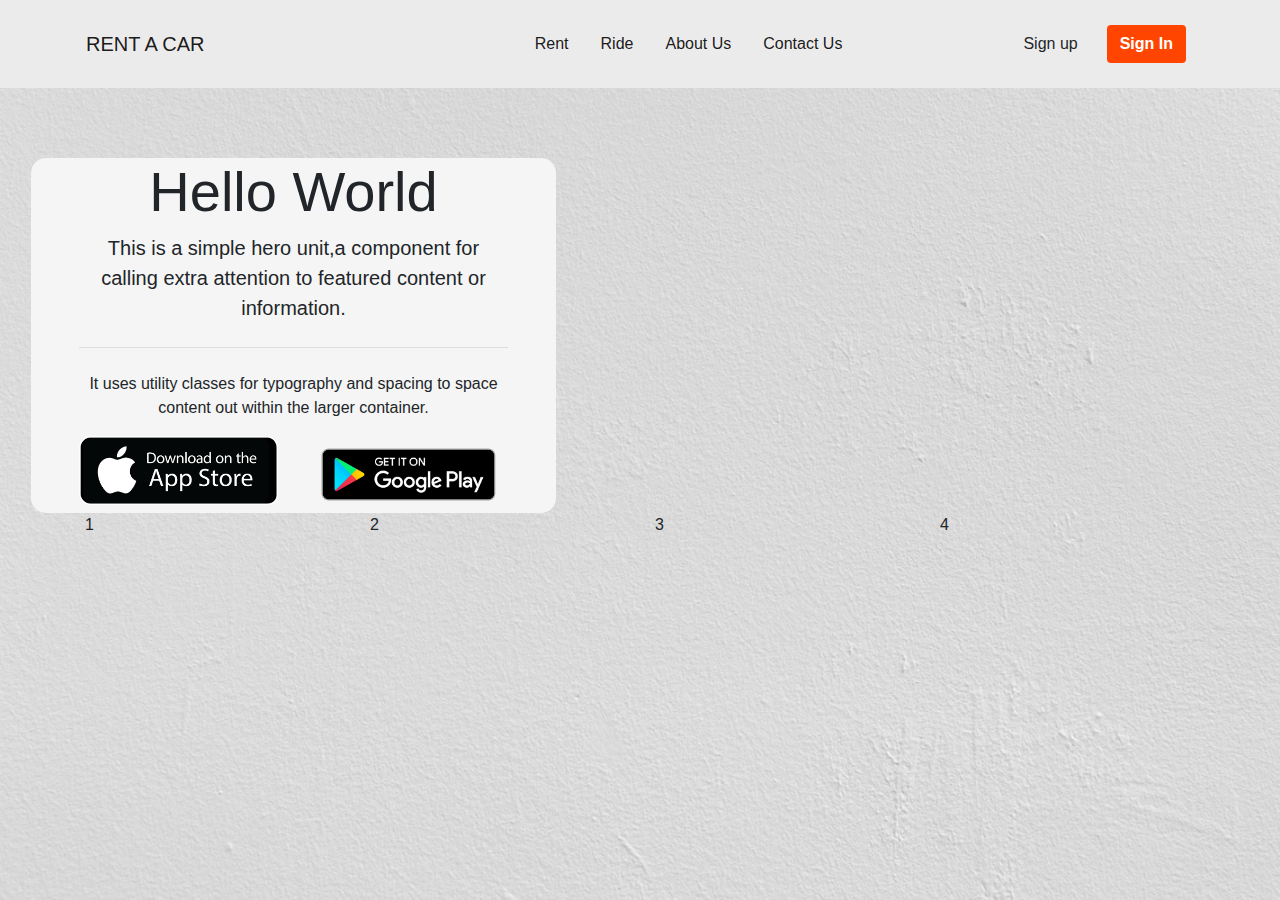
<file: index.html>
<!DOCTYPE html>
<html lang="en">
<head>
    <meta charset="UTF-8">
    <meta name="viewport" content="width=device-width, initial-scale=1.0">
    <title>Rent a Car</title>

    <link rel="stylesheet" href="https://stackpath.bootstrapcdn.com/bootstrap/4.5.2/css/bootstrap.min.css" integrity="sha384-JcKb8q3iqJ61gNV9KGb8thSsNjpSL0n8PARn9HuZOnIxN0hoP+VmmDGMN5t9UJ0Z" crossorigin="anonymous">
    <link rel="stylesheet" href="style.css">
    <link rel="stylesheet" href="https://use.fontawesome.com/releases/v5.3.1/css/all.css" integrity="sha384-mzrmE5qonljUremFsqc01SB46JvROS7bZs3IO2EmfFsd15uHvIt+Y8vEf7N7fWAU" crossorigin="anonymous">

    <script src="https://code.jquery.com/jquery-3.5.1.slim.min.js" integrity="sha384-DfXdz2htPH0lsSSs5nCTpuj/zy4C+OGpamoFVy38MVBnE+IbbVYUew+OrCXaRkfj" crossorigin="anonymous"></script>
    <script src="https://cdn.jsdelivr.net/npm/popper.js@1.16.1/dist/umd/popper.min.js" integrity="sha384-9/reFTGAW83EW2RDu2S0VKaIzap3H66lZH81PoYlFhbGU+6BZp6G7niu735Sk7lN" crossorigin="anonymous"></script>
    <script src="https://stackpath.bootstrapcdn.com/bootstrap/4.5.2/js/bootstrap.min.js" integrity="sha384-B4gt1jrGC7Jh4AgTPSdUtOBvfO8shuf57BaghqFfPlYxofvL8/KUEfYiJOMMV+rV" crossorigin="anonymous"></script>
</head>
<body>

    <header class="fixed-top">
        <nav class="navbar container navbar-expand-lg py-4 navbar-light">
            <a class="navbar-brand" href="#">RENT A CAR</a>
            <button class="navbar-toggler" type="button" data-toggle="collapse" data-target="#navbarSupportedContent" aria-controls="navbarSupportedContent" aria-expanded="false" aria-label="Toggle navigation">
              <span class="navbar-toggler-icon"></span>
            </button>
          
            <div class="collapse navbar-collapse" id="navbarSupportedContent">
              <ul class="navbar-nav ml-auto mr-5 pr-5">
                <li class="nav-item mx-2 active">
                  <a class="nav-link" href="#">Rent <span class="sr-only">(current)</span></a>
                </li>
                <li class="nav-item mx-2 active">
                  <a class="nav-link" href="">Ride</a>
                </li>
                <li class="nav-item mx-2 active">
                  <a class="nav-link" href="#">About Us</a>
                </li>
                <li class="nav-item mx-2 active">
                    <a class="nav-link" href="#">Contact Us</a>
                </li>
              </ul>
              <form class="form-inline my-2 ml-5 my-lg-0">
                <button id="button-1" class="btn my-2 mx-2 my-sm-0" type="submit">Sign up</button>
                <button id="button-2" class="btn my-2 mx-2 my-sm-0" type="submit">Sign In</button>
              </form>
            </div>
          </nav>
    </header>

    <section id="intro">
        <div class="intro">   
            
        </div>
        <div class="row container">
            <div class="ml-3 col-xl-6 col-lg-6 col-md-8 col-sm-12 col-12">
                <div class="jumbotron-intro px-xl-5 container">
                    <h1 class="display-4" style="font-weight: 500;">Hello World</h1>
                    <p class="lead" style="font-weight: 400;">This is a simple hero unit,a component for calling extra attention to featured content or information.</p>
                    <hr class="my-4">
                    <p>It uses utility classes for typography and spacing to space content out within the larger container.</p>
                    <div class="row">
                        <div class="col-6">
                            <a href="#" role="button"><img class="img-fluid" id="img1" src="/img/kindpng_1144091.png"></a>
                        </div>
                        <div class="col-6">
                            <a href="#" role="button"><img class="img-fluid" id="img2" src="/img/google-play-badge.png"></a>

                        </div>
                    </div>
                   </div>
            </div>
        </div>
        <div class="selects-row container">
            <div class="row">
            <div class="col-xl-3 col-lg-3 col-md-3 col-sm-6 col-12 selects-col">
                1
            </div>
            <div class="col-xl-3 col-lg-3 col-md-3 col-sm-6 col-12 selects-col">
                2
            </div>
            <div class="col-xl-3 col-lg-3 col-md-3 col-sm-6 col-12 selects-col">
                3
            </div>
            <div class="col-xl-1 col-lg-3 col-md-3 col-sm-6 col-12 selects-col">
                4
            </div>
        </div>
        </div>
        
        
    </section>
    
    <main>

    </main>
</body>
</html>
</file>
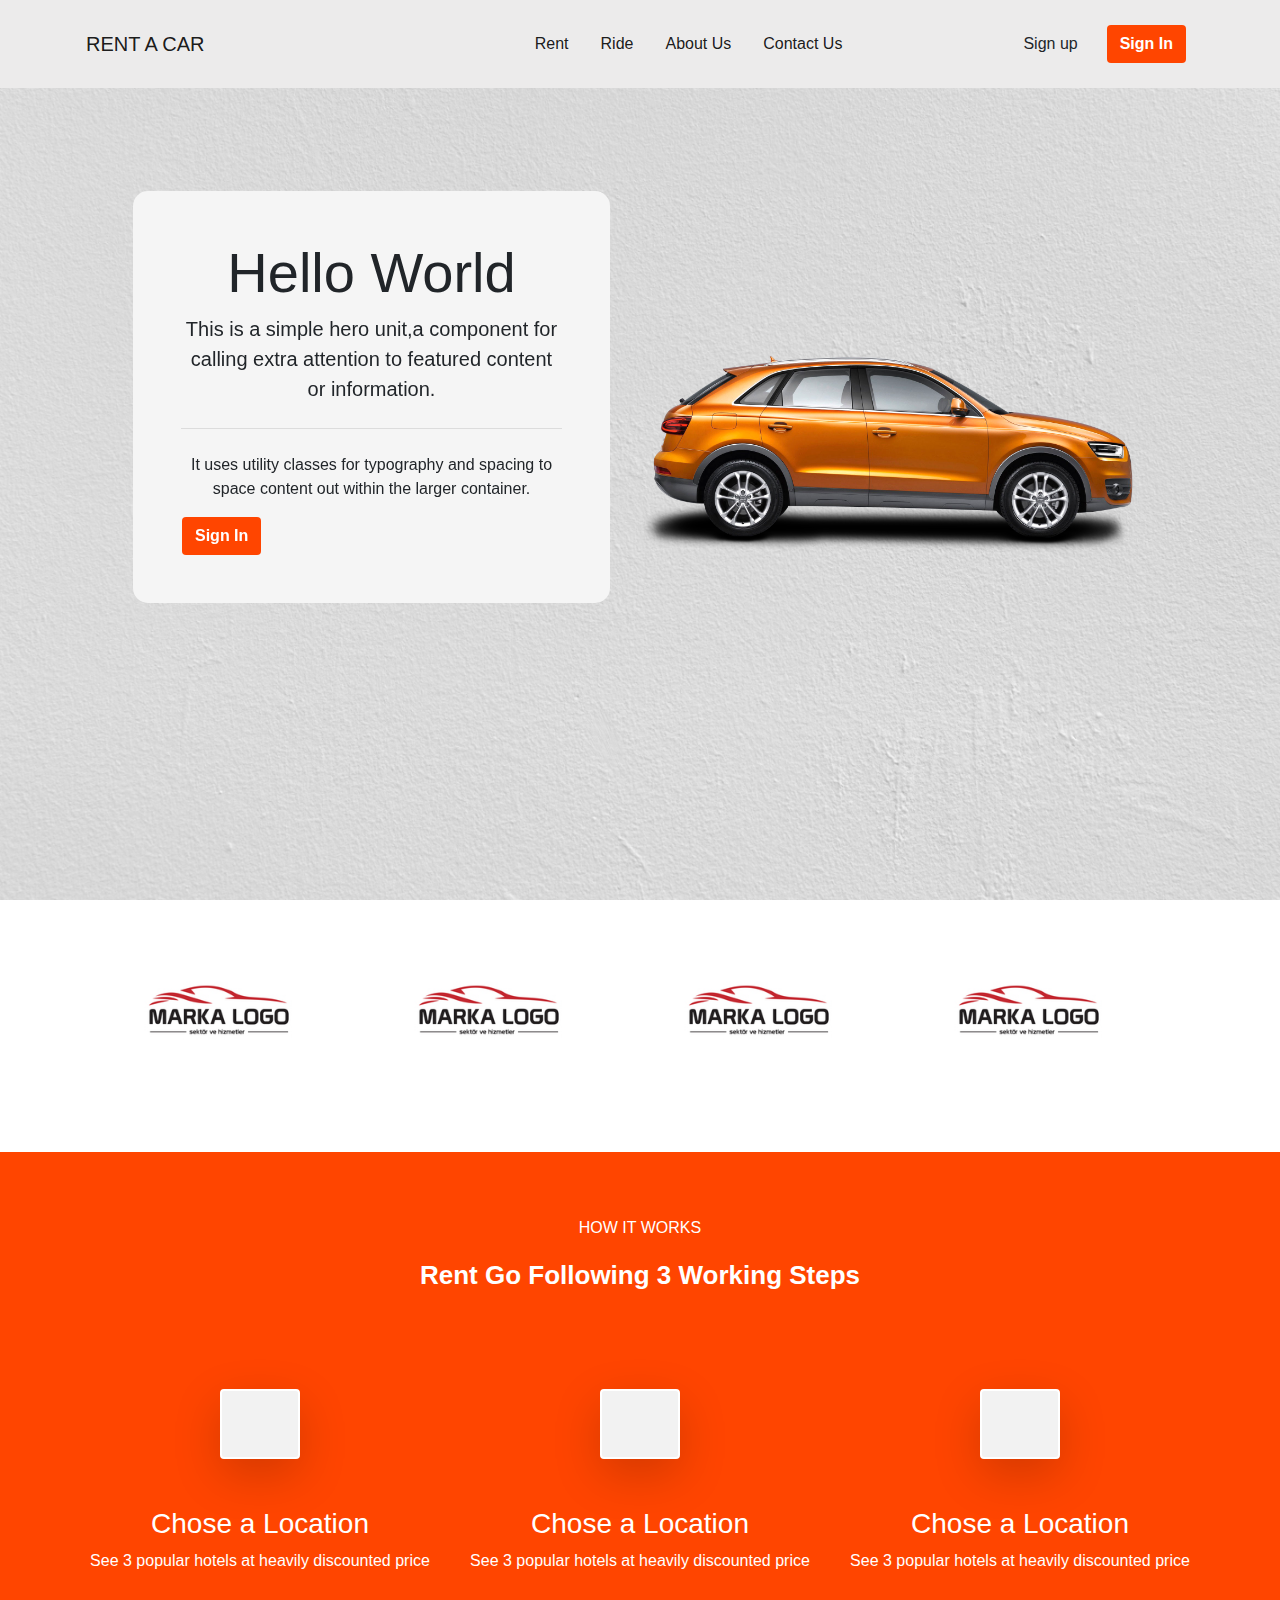
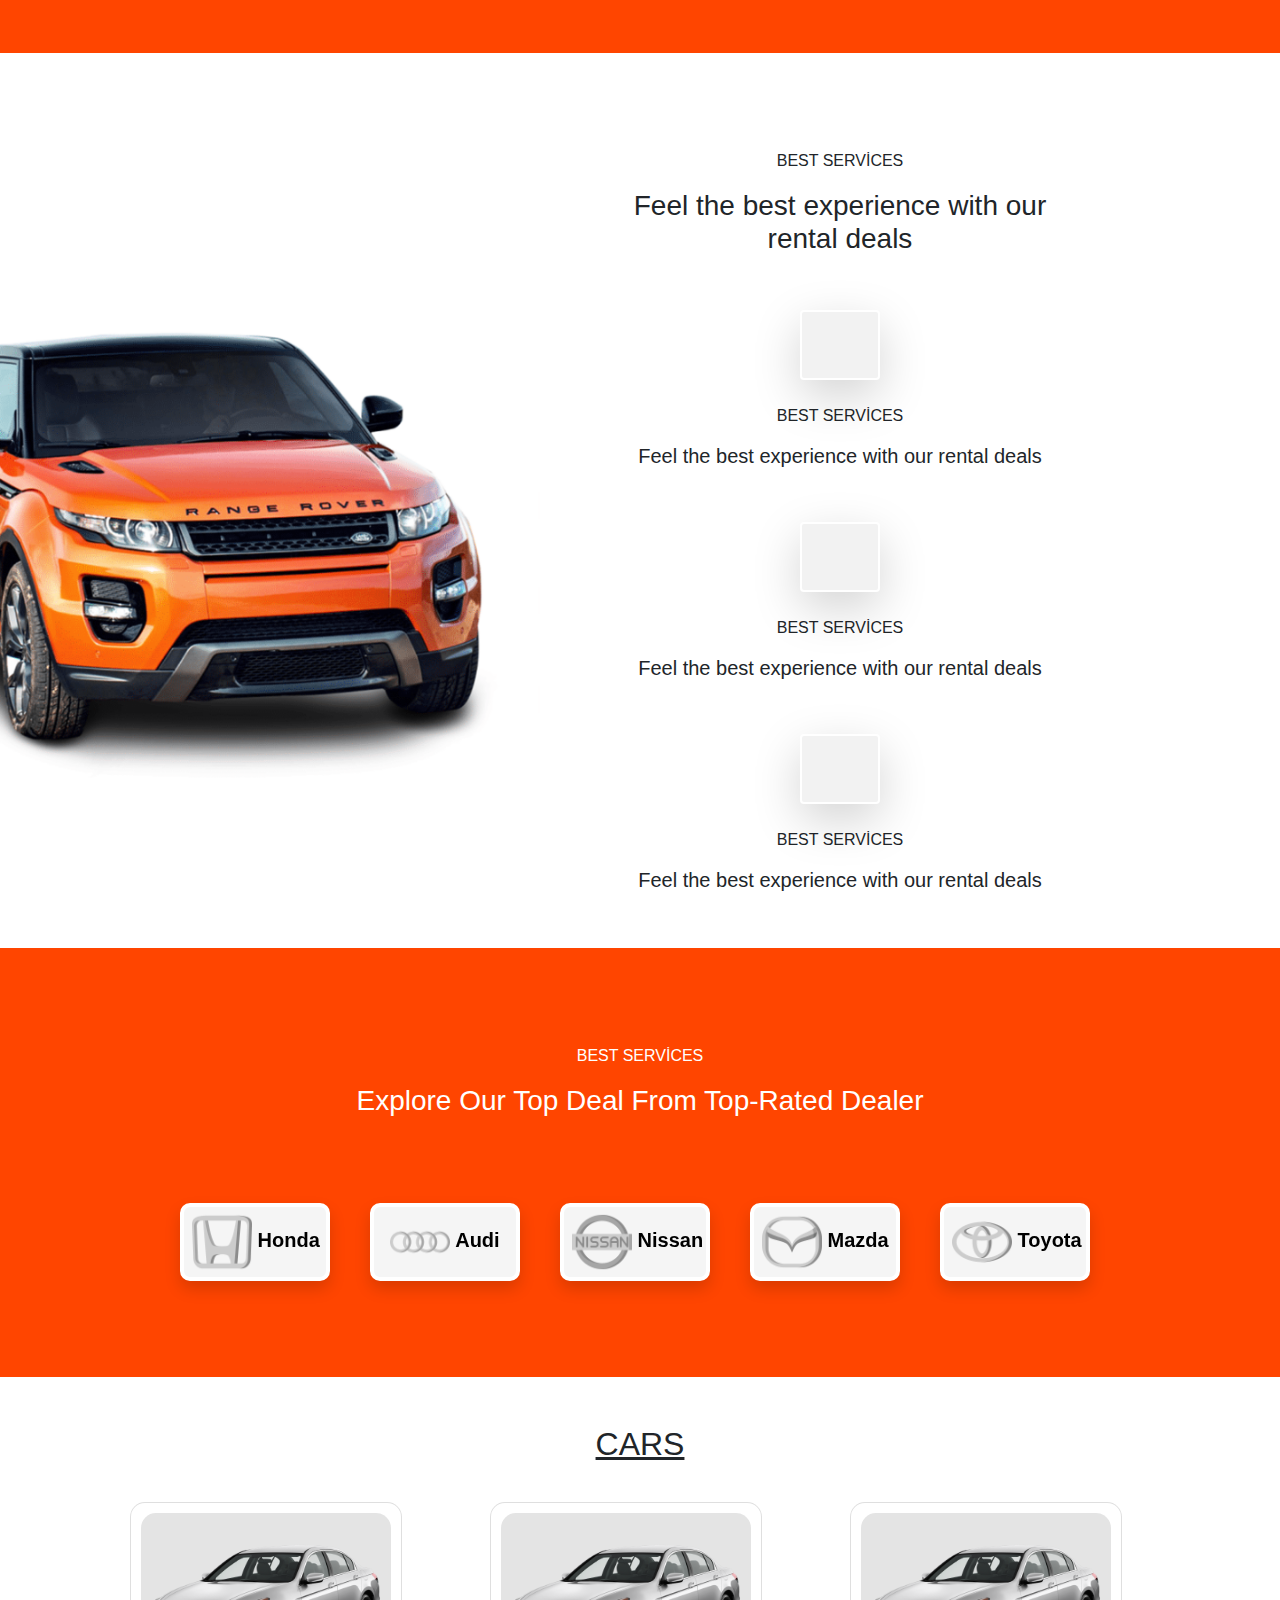
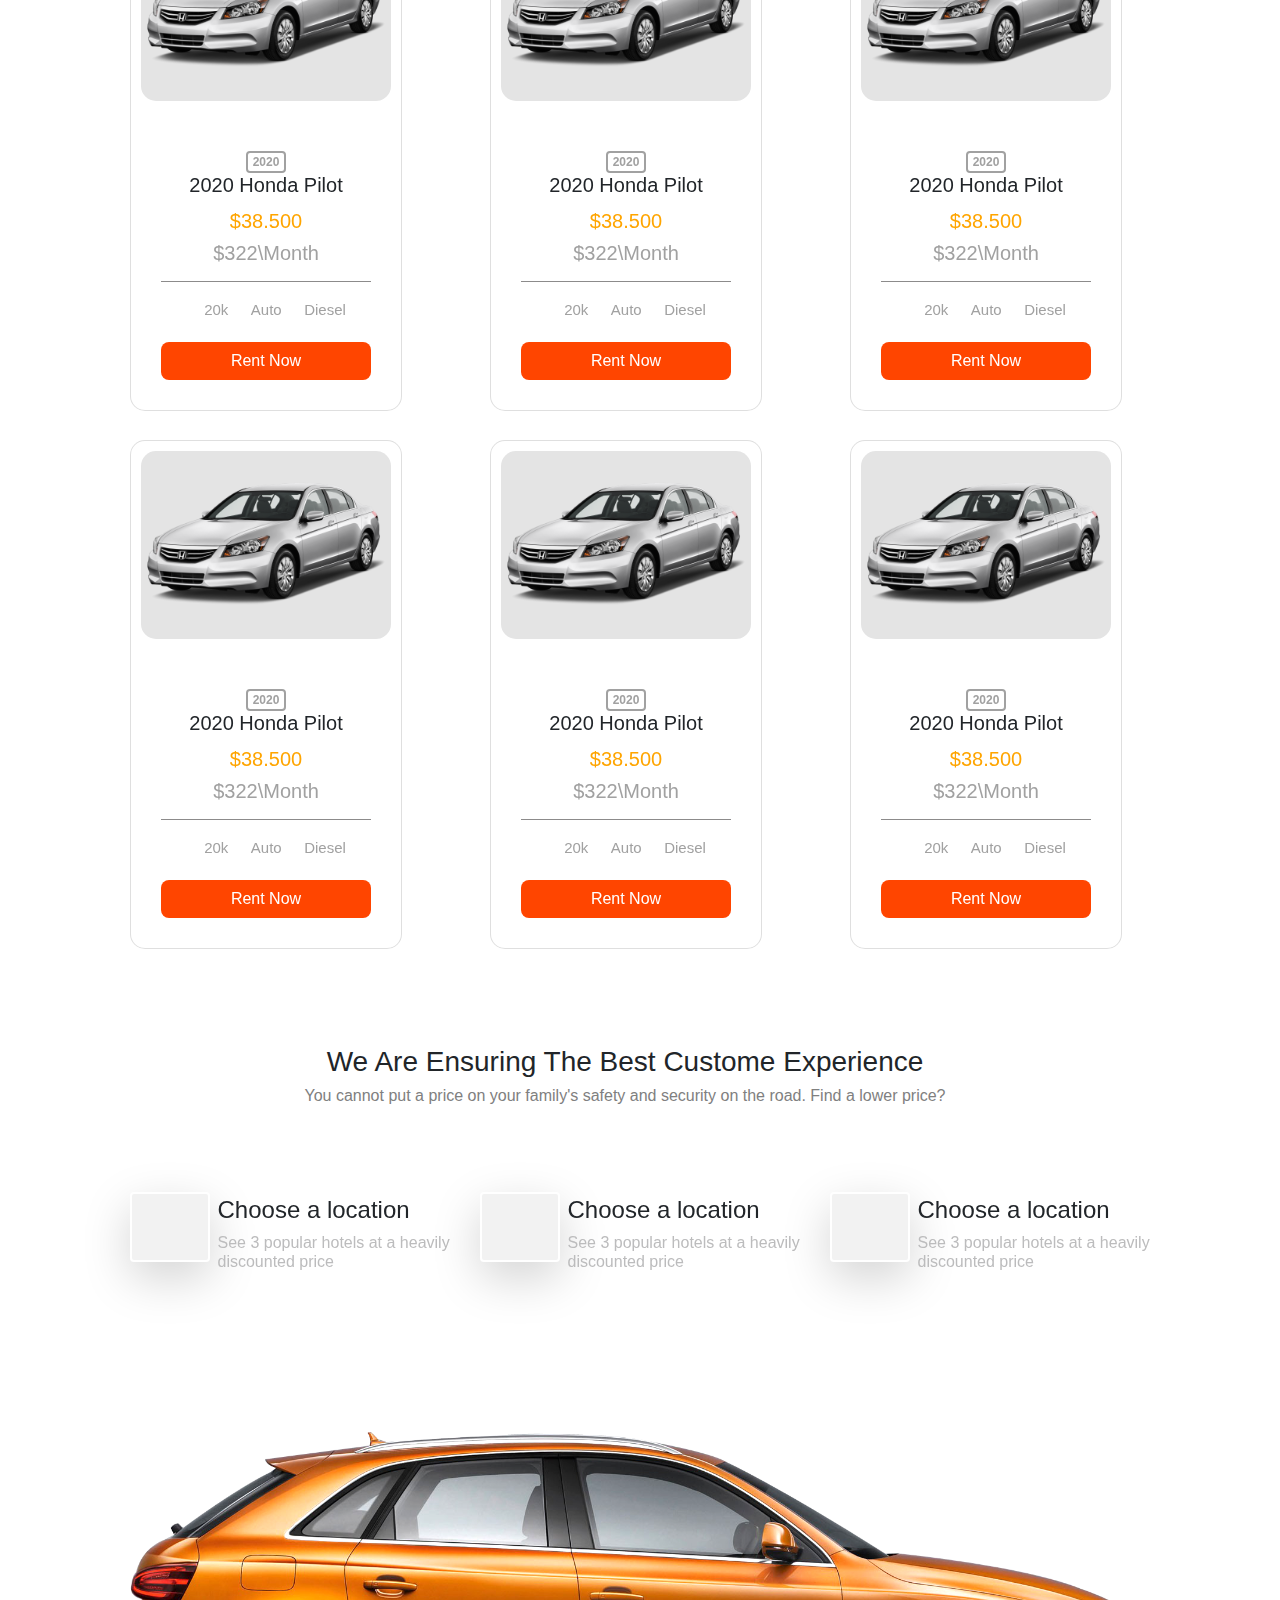
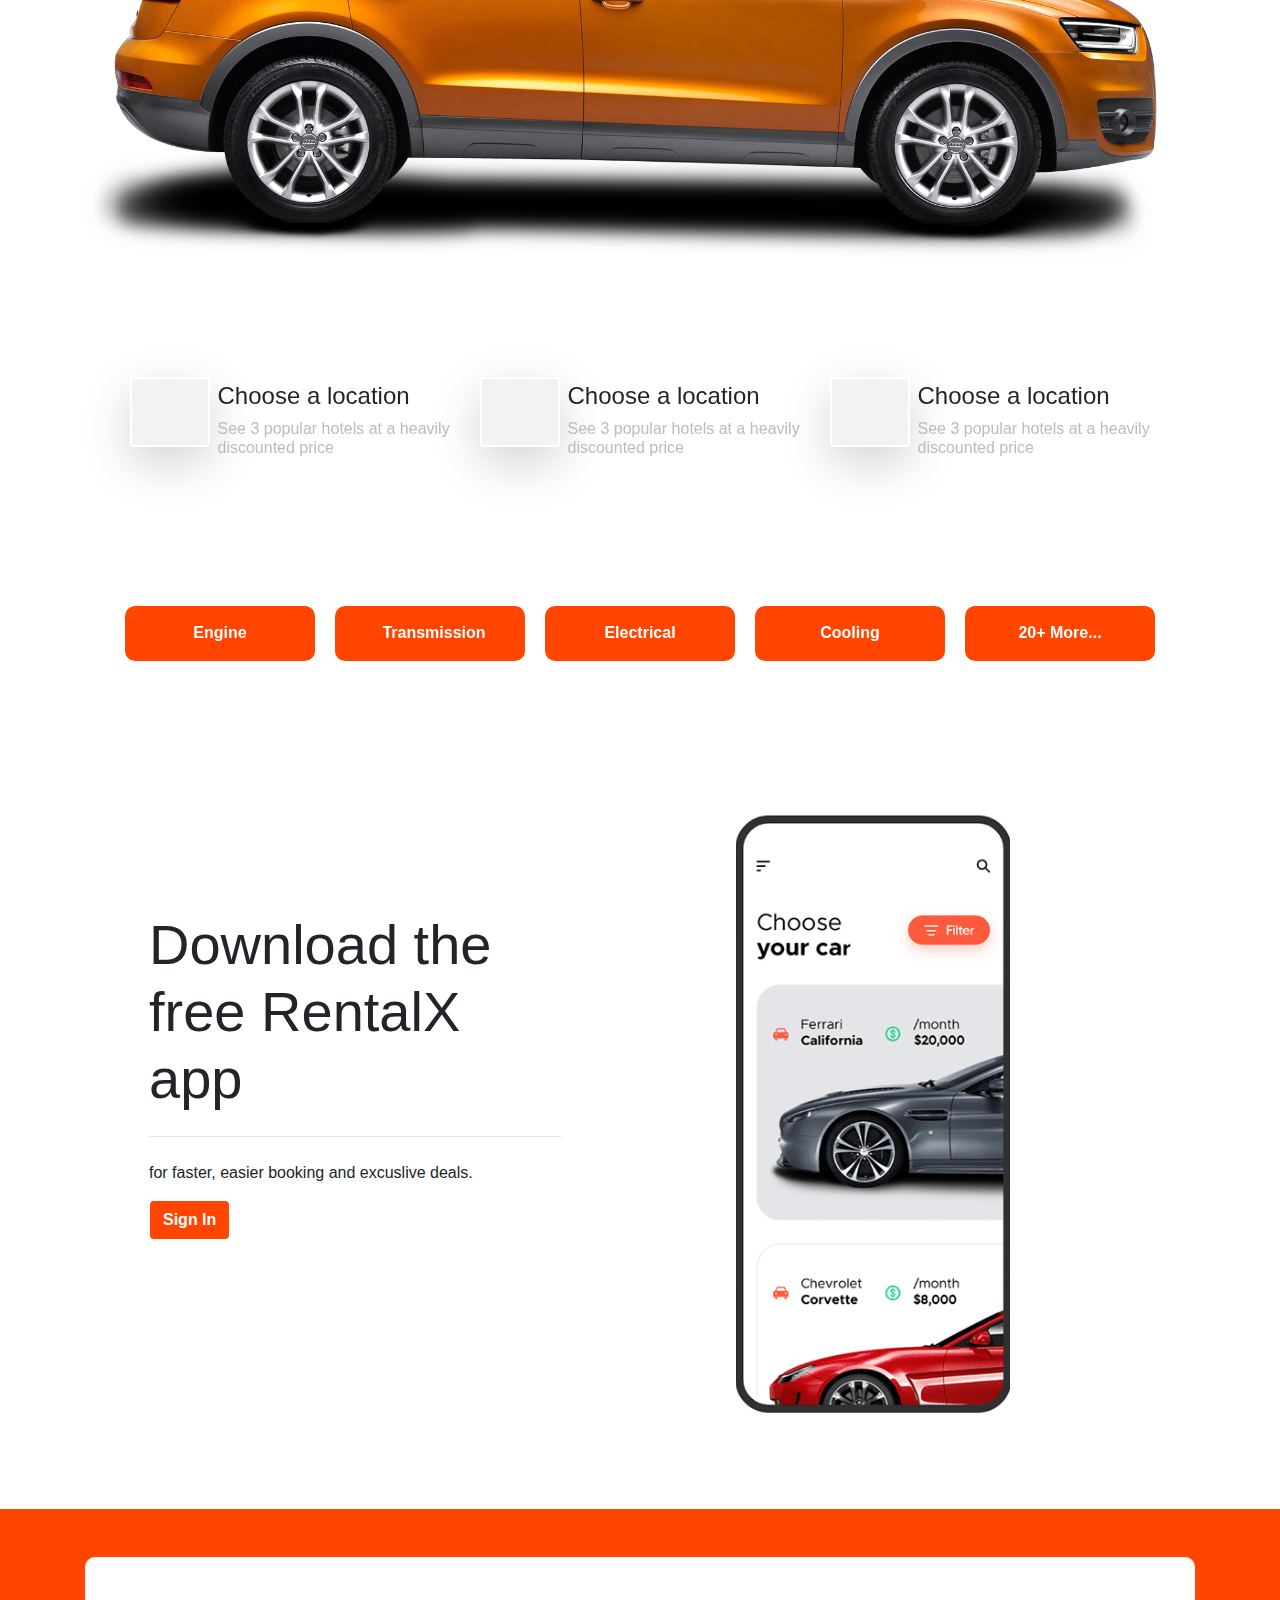
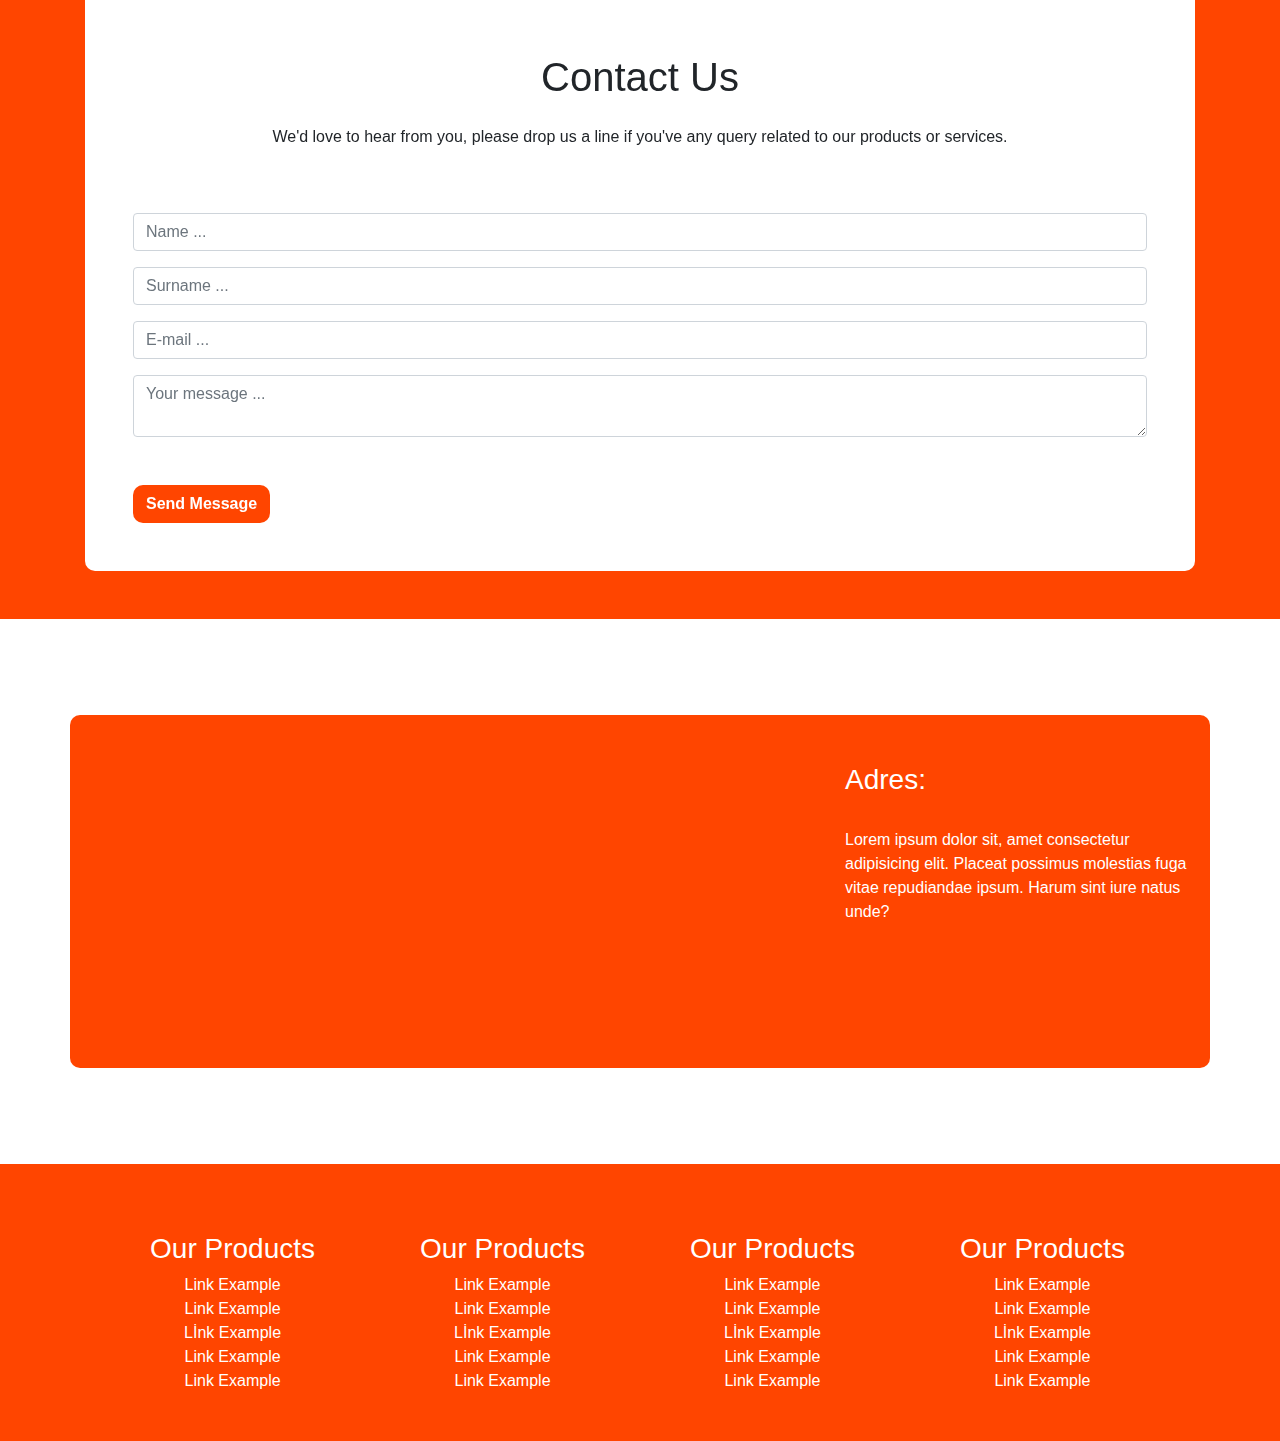
<file: main.html>
<!DOCTYPE html>
<html lang="en">
<head>
    <meta charset="UTF-8">
    <meta name="viewport" content="width=device-width, initial-scale=1.0">
    <title>Rent a Car</title>

    <link rel="stylesheet" href="https://stackpath.bootstrapcdn.com/bootstrap/4.5.2/css/bootstrap.min.css" integrity="sha384-JcKb8q3iqJ61gNV9KGb8thSsNjpSL0n8PARn9HuZOnIxN0hoP+VmmDGMN5t9UJ0Z" crossorigin="anonymous">
    <link rel="stylesheet" href="style.css">
    <link rel="stylesheet" href="https://use.fontawesome.com/releases/v5.3.1/css/all.css" integrity="sha384-mzrmE5qonljUremFsqc01SB46JvROS7bZs3IO2EmfFsd15uHvIt+Y8vEf7N7fWAU" crossorigin="anonymous">
    <link rel="stylesheet" href="hover.css">

    <script src="https://code.jquery.com/jquery-3.5.1.slim.min.js" integrity="sha384-DfXdz2htPH0lsSSs5nCTpuj/zy4C+OGpamoFVy38MVBnE+IbbVYUew+OrCXaRkfj" crossorigin="anonymous"></script>
    <script src="https://cdn.jsdelivr.net/npm/popper.js@1.16.1/dist/umd/popper.min.js" integrity="sha384-9/reFTGAW83EW2RDu2S0VKaIzap3H66lZH81PoYlFhbGU+6BZp6G7niu735Sk7lN" crossorigin="anonymous"></script>
    <script src="https://stackpath.bootstrapcdn.com/bootstrap/4.5.2/js/bootstrap.min.js" integrity="sha384-B4gt1jrGC7Jh4AgTPSdUtOBvfO8shuf57BaghqFfPlYxofvL8/KUEfYiJOMMV+rV" crossorigin="anonymous"></script>
</head>
<body>

    <header class="fixed-top">
        <nav class="navbar container navbar-expand-lg py-4 navbar-light">
            <a class="navbar-brand" href="#">RENT A CAR</a>
            <button class="navbar-toggler" type="button" data-toggle="collapse" data-target="#navbarSupportedContent" aria-controls="navbarSupportedContent" aria-expanded="false" aria-label="Toggle navigation">
              <span class="navbar-toggler-icon"></span>
            </button>
          
            <div class="collapse navbar-collapse" id="navbarSupportedContent">
              <ul class="navbar-nav ml-auto mr-5 pr-5">
                <li class="nav-item mx-2 active">
                  <a class="nav-link" href="#">Rent <span class="sr-only">(current)</span></a>
                </li>
                <li class="nav-item mx-2 active">
                  <a class="nav-link" href="">Ride</a>
                </li>
                <li class="nav-item mx-2 active">
                  <a class="nav-link" href="#">About Us</a>
                </li>
                <li class="nav-item mx-2 active">
                    <a class="nav-link" href="#">Contact Us</a>
                </li>
              </ul>
              <form class="form-inline my-2 ml-5 my-lg-0">
                <button id="button-1" class="btn my-2 mx-2 my-sm-0" type="submit">Sign up</button>
                <button id="button-2" class="btn my-2 mx-2 my-sm-0" type="submit">Sign In</button>
              </form>
            </div>
          </nav>
    </header>

    <section id="intro">
        <div class="container">
            <div class="row container justify-content-center">
                <div class="my-5 pl-xl-5 pl-lg-5 pl-md-5 pl-sm-5 pl-5 mb-xl-5 col-xl-6 col-lg-12 col-md-8 col-sm-12 col-12">
                    <div class="jumbotron-intro hvr-shrink mb-xl-5 px-xl-5 py-5 container">
                        <h1 class="display-4" style="font-weight: 500;">Hello World</h1>
                        <p class="lead" style="font-weight: 400;">This is a simple hero unit,a component for calling extra attention to featured content or information.</p>
                        <hr class="my-4">
                        <p>It uses utility classes for typography and spacing to space content out within the larger container.</p>
                        <div class="row">
                            <button id="jumbotron-btn" class="btn ml-3 my-2 mx-2 my-sm-0" type="submit">Sign In</button>
                        </div>
                    </div>
                </div>
                <div class="intro-car d-none d-sm-inline d-md-inline d-lg-inline col-xl-6 col-lg-12 col-md-8 col-sm-12 col-12 ">
                    <img class="img-fluid hvr-forward" src="img/car3.png" alt="">
                </div>
            </div>
        </div>
        
    </section>
    
    <main>

        <section class="container my-4">
            <div class="row container logos">
                <div class=" hvr-grow-shadow col-lg-3 col-md-3 col-sm-6 col-6 logo">
                    <img src="img/logo.jpg" alt="" class="img-fluid">
                </div>
                <div class=" hvr-grow-shadow col-xl-3 col-lg-3 col-md-3 col-sm-6 col-6 logo">
                    <img src="img/logo.jpg" alt="" class="img-fluid">
                </div>
                <div class=" hvr-grow-shadow col-xl-3 col-lg-3 col-md-3 col-sm-6 col-6 logo">
                    <img src="img/logo.jpg" alt="" class="img-fluid">
                </div>
                <div class=" hvr-grow-shadow col-xl-3 col-lg-3 col-md-3 col-sm-6 col-6 logo">
                    <img src="img/logo.jpg" alt="" class="img-fluid">
                </div>
            </div>
        </section>
        <section class="section2 my-5 py-3">
            <div class="container">
                <div class="row pt-5 justify-content-center">
                    <p class="" id="how-it-works" >HOW IT WORKS</p>
                </div>
                <div class="row justify-content-center">
                    <P id="how-it-works-2">Rent Go Following 3 Working Steps</P>
                </div>
                <div class="row my-5">
                    <div class="col-xl-4 col-lg-4 col-md-4 col-sm-12 col-12 logos-2">
                        <div class="row justify-content-center">
                            <span class="badge hvr-push cwbadge cwbadge1 shadow-lg"><i class="fas cwbadgei fa-map-marker-alt"></i></span>
                        </div>
                        <div class="row mt-5 justify-content-center">
                            <h3>Chose a Location</h3>
                        </div>
                        <div class="row justify-content-center">
                            <p>See 3 popular hotels at heavily discounted price</p>
                        </div>
                    </div>
                    <div class="col-xl-4 col-lg-4 col-md-4 col-sm-12 col-12 logos-2">
                        <div class="row justify-content-center">
                            <span class="badge hvr-push cwbadge cwbadge2 shadow-lg"><i class="fas cwbadgei fa-calendar-check"></i></i></span>
                        </div>
                        <div class="row mt-5 justify-content-center">
                            <h3>Chose a Location</h3>
                        </div>
                        <div class="row justify-content-center">
                            <p>See 3 popular hotels at heavily discounted price</p>
                        </div>
                    </div>
                    <div class="col-xl-4 col-lg-4 col-md-4 col-sm-12 col-12 logos-2">
                        <div class="row justify-content-center">
                            <span class="badge hvr-push cwbadge cwbadge3 shadow-lg"><i class="fas cwbadgei fa-calendar-alt"></i></i></span>
                        </div>
                        <div class="row mt-5 justify-content-center">
                            <h3>Chose a Location</h3>
                        </div>
                        <div class="row justify-content-center">
                            <p>See 3 popular hotels at heavily discounted price</p>
                        </div>
                    </div>
                </div>
            </div>
        </section>

        <section class="pt-5 row justify-content-center container">
            <div class="row">
                <div class="pt-xl-5 pt-lg-5 pt-md-5 mt-xl-5 mt-lg-5 mt-md-5 col-xl-6 col-lg-6 col-md-6 col-sm-12 col-12 section-range-rover">
                    <img src="img/car4.png" alt="" class="img-fluid">
                </div>
                 <div class="l-3 col-xl-6 col-lg-6 col-md-6 col-sm-12 col-12 section-range-rover">
                     <div class="row justify-content-center">
                        <p>BEST SERVİCES</p>
                    </div>
                    <div class="row">
                        
                    </div>
                    <div class="row justify-content-center">
                        <h3 style="text-align: center;" class="mx-5">Feel the best experience with our rental deals</h3>
                    </div>
                    <div class="col mt-3">
                        <div class="row justify-content-center">
                            <span class="badge hvr-push cwbadge1 shadow-lg"><i class="fas cwbadgei fa-ticket-alt"></i></span>
                        </div>
                        <div class="row mt-4 justify-content-center">
                            <p>BEST SERVİCES</p>
                        </div>
                        <div class="row justify-content-center">
                            <h5>Feel the best experience with our rental deals</h5>
                        </div>
                    </div>
                    <div class="col mt-3 justify-content-center">
                        <div class="row justify-content-center">
                            <span class="badge hvr-push cwbadge1 shadow-lg"><i class="fas cwbadgei fa-briefcase"></i></span>
                        </div>
                        <div class="row mt-4 justify-content-center">
                            <p>BEST SERVİCES</p>
                        </div>
                        <div class="row justify-content-center">
                            <h5>Feel the best experience with our rental deals</h5>
                        </div>
                    </div>
                    <div class="col mt-3 justify-content-center">
                        <div class="row justify-content-center">
                            <span class="badge hvr-push cwbadge1 shadow-lg"><i class="fas cwbadgei fa-cogs"></i></i></span>
                        </div>
                        <div class="row mt-4 justify-content-center">
                            <p>BEST SERVİCES</p>
                        </div>
                        <div class="row justify-content-center">
                            <h5>Feel the best experience with our rental deals</h5>
                        </div>
                    </div>
                </div>
            </div>
        </section>
 
        <section class="py-5 mt-5 marka bg-dark">
            <div class="container mb-5 ">
                <div class="row pt-5 justify-content-center">
                    <p>BEST SERVİCES</p>
                </div>
                <div class="row justify-content-center">
                    <h3 class="" style="text-align: center;">Explore Our Top Deal From Top-Rated Dealer</h5>
                </div>
                <div class="row mt-5 justify-content-center">
                    <div class="col-xl-2 col-lg-2 col-md-2 col-sm-4 col-6 hvr-float markalar">
                        <span class="shadow badge car-badge"><img src="img/honda.png" alt="" class="car-logo">   Honda</span>
                    </div>
                    <div class="col-xl-2 col-lg-2 col-md-2 col-sm-4 col-6 hvr-float markalar">
                        <span class="shadow badge car-badge"><img src="img/audi.png" alt="" class="car-logo">   Audi</span>
                    </div>
                    <div class="col-xl-2 col-lg-2 col-md-2 col-sm-4 col-6 hvr-float markalar">
                        <span class="shadow badge car-badge"><img src="img/nissan.png" alt="" class="car-logo">   Nissan</span>
                    </div>
                    <div class="col-xl-2 col-lg-2 col-md-2 col-sm-4 col-6 hvr-float markalar">
                        <span class="shadow badge car-badge"><img src="img/mazda.png" alt="" class="car-logo ">   Mazda</span>
                    </div>
                    <div class="col-xl-2 col-lg-2 col-md-2 col-sm-4 col-6 hvr-float markalar">
                        <span class="shadow badge car-badge"><img src="img/toyota.png" alt="" class="car-logo">   Toyota</span>
                    </div>
                </div>
            </div>
        </section>

        <section class="py-5 mb-5">
            <div class="container">
                <h2 style="text-align: center; text-decoration: underline;" class="">CARS</h2>
                <div class="row justify-content-center container">
                    <div class="col-xl-4- col-lg-4 col-md-4 col-sm-6 col-12 deneme">
                        <div class="card hvr-glow">
                            <div class="car-card-bg">
                                 <!--<div class="c"><i class="far fa-heart"></i></div>-->
                                <img src="img/honda3.png" class="card-img-top" alt="...">
                                <div class="card-body">
                                    <span class="badge year">2020</span>
                                    <h5 class="card-title">2020 Honda Pilot</h5>
                                        <h5 class="card-price">$38.500</h5>
                                        <h5 class="card-price2">$322\Month</h5>
                                        <hr class="line">
                                    <span class="card-icons"><i class="fas fa-tachometer-alt"></i>20k</span>
                                    <span class="card-icons"><i class="fas fa-cogs"></i>Auto</span>
                                    <span class="card-icons"><i class="fas fa-gas-pump"></i>Diesel</span>
                                    <a href="#" id="car-card-btn" class="btn">Rent Now</a>
                                </div>
                            </div>
                        </div>
                    </div>
                    <div class="col-xl-4- col-lg-4 col-md-4 col-sm-6 col-12 deneme">
                        <div class="card hvr-glow">
                            <div class="car-card-bg">
                                 <!--<div class="c"><i class="far fa-heart"></i></div>-->
                                <img src="img/honda3.png" class="card-img-top" alt="...">
                                <div class="card-body">
                                    <span class="badge year">2020</span>
                                    <h5 class="card-title">2020 Honda Pilot</h5>
                                        <h5 class="card-price">$38.500</h5>
                                        <h5 class="card-price2">$322\Month</h5>
                                        <hr class="line">
                                    <span class="card-icons"><i class="fas fa-tachometer-alt"></i>20k</span>
                                    <span class="card-icons"><i class="fas fa-cogs"></i>Auto</span>
                                    <span class="card-icons"><i class="fas fa-gas-pump"></i>Diesel</span>
                                    <a href="#" id="car-card-btn" class="btn">Rent Now</a>
                                </div>
                            </div>
                        </div>
                    </div>
                    <div class="col-xl-4- col-lg-4 col-md-4 col-sm-6 col-12 deneme">
                        <div class="card hvr-glow">
                            <div class="car-card-bg">
                                 <!--<div class="c"><i class="far fa-heart"></i></div>-->
                                <img src="img/honda3.png" class="card-img-top" alt="...">
                                <div class="card-body">
                                    <span class="badge year">2020</span>
                                    <h5 class="card-title">2020 Honda Pilot</h5>
                                        <h5 class="card-price">$38.500</h5>
                                        <h5 class="card-price2">$322\Month</h5>
                                        <hr class="line">
                                    <span class="card-icons"><i class="fas fa-tachometer-alt"></i>20k</span>
                                    <span class="card-icons"><i class="fas fa-cogs"></i>Auto</span>
                                    <span class="card-icons"><i class="fas fa-gas-pump"></i>Diesel</span>
                                    <a href="#" id="car-card-btn" class="btn">Rent Now</a>
                                </div>
                            </div>
                        </div>
                    </div>
                    <div class="col-xl-4- col-lg-4 col-md-4 col-sm-6 col-12 deneme">
                        <div class="card hvr-glow">
                            <div class="car-card-bg">
                                 <!--<div class="c"><i class="far fa-heart"></i></div>-->
                                <img src="img/honda3.png" class="card-img-top" alt="...">
                                <div class="card-body">
                                    <span class="badge year">2020</span>
                                    <h5 class="card-title">2020 Honda Pilot</h5>
                                        <h5 class="card-price">$38.500</h5>
                                        <h5 class="card-price2">$322\Month</h5>
                                        <hr class="line">
                                    <span class="card-icons"><i class="fas fa-tachometer-alt"></i>20k</span>
                                    <span class="card-icons"><i class="fas fa-cogs"></i>Auto</span>
                                    <span class="card-icons"><i class="fas fa-gas-pump"></i>Diesel</span>
                                    <a href="#" id="car-card-btn" class="btn">Rent Now</a>
                                </div>
                            </div>
                        </div>
                    </div>
                    <div class="col-xl-4- col-lg-4 col-md-4 col-sm-6 col-12 deneme">
                        <div class="card hvr-glow">
                            <div class="car-card-bg">
                                 <!--<div class="c"><i class="far fa-heart"></i></div>-->
                                <img src="img/honda3.png" class="card-img-top" alt="...">
                                <div class="card-body">
                                    <span class="badge year">2020</span>
                                    <h5 class="card-title">2020 Honda Pilot</h5>
                                        <h5 class="card-price">$38.500</h5>
                                        <h5 class="card-price2">$322\Month</h5>
                                        <hr class="line">
                                    <span class="card-icons"><i class="fas fa-tachometer-alt"></i>20k</span>
                                    <span class="card-icons"><i class="fas fa-cogs"></i>Auto</span>
                                    <span class="card-icons"><i class="fas fa-gas-pump"></i>Diesel</span>
                                    <a href="#" id="car-card-btn" class="btn">Rent Now</a>
                                </div>
                            </div>
                        </div>
                    </div>
                    <div class="col-xl-4- col-lg-4 col-md-4 col-sm-6 col-12 deneme">
                        <div class="card hvr-glow">
                            <div class="car-card-bg">
                                 <!--<div class="c"><i class="far fa-heart"></i></div>-->
                                <img src="img/honda3.png" class="card-img-top" alt="...">
                                <div class="card-body">
                                    <span class="badge year">2020</span>
                                    <h5 class="card-title">2020 Honda Pilot</h5>
                                        <h5 class="card-price">$38.500</h5>
                                        <h5 class="card-price2">$322\Month</h5>
                                        <hr class="line">
                                    <span class="card-icons"><i class="fas fa-tachometer-alt"></i>20k</span>
                                    <span class="card-icons"><i class="fas fa-cogs"></i>Auto</span>
                                    <span class="card-icons"><i class="fas fa-gas-pump"></i>Diesel</span>
                                    <a href="#" id="car-card-btn" class="btn">Rent Now</a>
                                </div>
                            </div>
                        </div>
                    </div>
                </div>
            </div>           
        </section>
        <section>
            <div class="container">
                <div class="row container justify-content-center">
                    <div class="CustomerExperience container">
                        <h3 class="px-5" style="text-align: center;">We Are Ensuring The Best Custome Experience</h3>
                        <h6 class="" style="text-align: center; color: gray;">You cannot put a price on your family's safety and security on the road. Find a lower price?</h6>
                    </div>
                </div>
                <div class="row justify-content-center">

                    <div class="row col-xl-4 col-lg-4 col-md-4 col-sm-12 col-12 cebadge">
                       <div class="col-3 mt-5 hvr-push e">
                        <span class="badge  cebadge1 shadow-lg"><i class="fas cwbadgei fa-tags"></i></span>
                       </div>
                       <div class="col-9 f">
                        <span class="cebadgetext">
                            <h4>Choose a location</h3>
                            <h6>See 3 popular hotels at a heavily <br> discounted price</h6>
                        </span>
                       </div>
                    </div>
                    <div class="row col-xl-4 col-lg-4 col-md-4 col-sm-12 col-12 cebadge">
                        <div class="col-3 mt-5 hvr-push e">
                            <span class="badge  cebadge1 shadow-lg"><i class="fas cwbadgei fa-comment-dollar"></i></span>
                        </div>
                        <div class="col-9 f">
                            <span class="cebadgetext">
                                <h4>Choose a location</h3>
                                <h6>See 3 popular hotels at a heavily <br> discounted price</h6>
                            </span>
                        </div>
                     </div>
                     <div class="row col-xl-4 col-lg-4 col-md-4 col-sm-12 col-12 cebadge">
                        <div class="col-3 hvr-push mt-5 e">
                            <span class="badge  cebadge1 shadow-lg"><i class="far cwbadgei fa-credit-card"></i></i></span>
                        </div>
                        <div class="col-9 f">
                            <span class="cebadgetext">
                                <h4>Choose a location</h3>
                                <h6>See 3 popular hotels at a heavily <br> discounted price</h6>
                            </span>
                        </div>
                     </div>

                </div>
                <div class="row">
                    <img class="container img-fluid" src="/img/car3.png" alt="">
                </div>
                <div class="row">
                    <div class="col-xl-4 col-lg-4 col-md-4 col-sm-12 col-12 ceadges"></div>
                    <div class="col-xl-4 col-lg-4 col-md-4 col-sm-12 col-12 ceadges"></div>
                    <div class="col-xl-4 col-lg-4 col-md-4 col-sm-12 col-12 ceadges"></div>
                </div>
                <div class="row justify-content-center">

                    <div class="row col-xl-4 col-lg-4 col-md-4 col-sm-12 col-12 cebadge">
                       <div class="col-3 mt-5 hvr-push e">
                        <span class="badge  cebadge1 shadow-lg"><i class="fas cwbadgei fa-tags"></i></span>
                       </div>
                       <div class="col-9 f">
                        <span class="cebadgetext">
                            <h4>Choose a location</h3>
                            <h6>See 3 popular hotels at a heavily <br> discounted price</h6>
                        </span>
                       </div>
                    </div>
                    <div class="row col-xl-4 col-lg-4 col-md-4 col-sm-12 col-12 cebadge">
                        <div class="col-3 mt-5 hvr-push e">
                            <span class="badge  cebadge1 shadow-lg"><i class="fas cwbadgei fa-comment-dollar"></i></span>
                        </div>
                        <div class="col-9 f">
                            <span class="cebadgetext">
                                <h4>Choose a location</h3>
                                <h6>See 3 popular hotels at a heavily <br> discounted price</h6>
                            </span>
                        </div>
                     </div>
                     <div class="row col-xl-4 col-lg-4 col-md-4 col-sm-12 col-12 cebadge">
                        <div class="col-3 mt-5 hvr-push e">
                            <span class="badge  cebadge1 shadow-lg"><i class="far cwbadgei fa-credit-card"></i></i></span>
                        </div>
                        <div class="col-9 f">
                            <span class="cebadgetext">
                                <h4>Choose a location</h3>
                                <h6>See 3 popular hotels at a heavily <br> discounted price</h6>
                            </span>
                        </div>
                     </div>

                </div>
            </div>
        </section>
        
        <section class="container my-5">
            <div class="row justify-content-center">
                <div class="col-xl-2 col-lg-2 col-md-2 col-sm-6 col-6 ozellikler hvr-float-shadow">
                    <div class="row justify-content-center">
                        <i class="fas fa-car px-3 pt-1"></i>
                        <p>Engine</p> 
                        <i class="fas fa-check px-3 pt-1"></i>
                    </div>
                  
                </div>
                <div class="col-xl-2 col-lg-2 col-md-2 col-sm-6 col-6 ozellikler hvr-float-shadow">
                    <div class="row justify-content-center">
                        <i class="fas fa-wifi px-2 ml-2 pt-1"></i>
                        <p>Transmission</p> 
                        <i class="fas fa-check px-2 pt-1"></i>
                    </div>
                </div>
                <div class="col-xl-2 col-lg-2 col-md-2 col-sm-6 col-6 ozellikler hvr-float-shadow">
                    <div class="row justify-content-center">
                        <i class="fas fa-plug px-3 pt-1"></i>
                        <p>Electrical</p> 
                        <i class="fas fa-check px-3 pt-1"></i>
                    </div>
                </div>
                <div class="col-xl-2 col-lg-2 col-md-2 col-sm-6 col-6 ozellikler hvr-float-shadow">
                    <div class="row justify-content-center">
                        <i class="fas fa-thermometer-empty px-3 pt-1"></i>
                        <p>Cooling</p> 
                        <i class="fas fa-check px-3 pt-1"></i>
                    </div>
                </div>
                <div class="col-xl-2 col-lg-2 col-md-2 col-sm-6 col-6 ozellikler hvr-float-shadow">
                    <div class="row justify-content-center">
                        <i class="fas fa-comment-dots px-3 pt-1"></i>
                        <p>20+ More...</p> 
                        <i class="fas fa-check px-3 pt-1"></i>
                    </div>
                </div>
            </div>
        </section>

        <section class="container py-5">
            <div class="row my-5">
                <div class="col-xl-6 col-lg-6 col-md-6 col-sm-12">
                    <div class="jumbotron-phone py-5  my-5 px-5 mx-3">
                        <h1 class="display-4">Download the free RentalX app</h1>
                        <hr class="my-4">
                        <p style="text-align: start;">for faster, easier booking and excuslive deals.</p>
                        <div class="row">
                            <button id="jumbotron-btn" class="btn ml-3 my-2 mx-2 my-sm-0" type="submit">Sign In</button>
                        </div>
                    </div>
                </div>
                
                <div class="col-xl-6 col-lg-6 col-md-6 col-sm-12 pl-5">
                    <img src="img/2020-07-15_20-38-57.png" alt="" class="pl-xl-5 img-fluid">
                </div>
            </div>
        </section>

        <section class="" id="contact-form">

            <div class="container py-5">
              <form action="" class="container hvr-glow  contact-form px-5 py-5">
                <div class="row contact-row">
                  <div class="contact-col col-12 py-5">
                    <h1 style="text-align: center;" class="pb-3">Contact Us</h1>
                    <p>We'd love to hear from you, please drop us a line if you've any query related to our products or services.</p>
                  </div>
                  <div class="col-12">
                    <div class="input-group mb-3">                
                      <input type="text" class="form-control" placeholder="Name ..." aria-label="Sizing example input" aria-describedby="inputGroup-sizing-default">
                    </div>
                  </div>
                  <div class="col-12">
                    <div class="input-group mb-3">               
                      <input type="text" class="form-control" placeholder="Surname ..." aria-label="Sizing example input" aria-describedby="inputGroup-sizing-default">
                    </div>
                  </div>
                  <div class="col-12">
                    <div class="input-group mb-3">
                      <input type="text" class="form-control" placeholder="E-mail ..." aria-label="Sizing example input" aria-describedby="inputGroup-sizing-default">
                    </div>
                  </div>
                  <div class="col-12">
                    <div class="input-group mb-5">
                      <textarea class="form-control contact-area" placeholder="Your message ..." aria-label="With textarea"></textarea>
                    </div>
                  </div>
                  <div class="col-12">
                    <button id="contact-button" type="button" class="btn">Send Message</button>
                  </div>
                </div>
              </form>
            </div>
            
          </section>
          
        </main>
          
          <section class="py-5">
            <div class="container my-5"> 
              <div class="row map-bg ">
      
                <div class="col-lg-8 py-5">
                  <iframe src="https://www.google.com/maps/embed?pb=!1m18!1m12!1m3!1d47429
                  .669606681826!2d35.094886171417656!3d42.01413017806155!2m3!1f0!2f0
                  !3f0!3m2!1i1024!2i768!4f13.1!3m3!1m2!
                  1s0x408f12de6b86738d%3A0xcfa12eddefc640fb!2s
                  Sinop%2C%20Sinop%20Merkez%2FSinop!5e0!3m2!1str!2str!4v1596
                  881851529!5m2!1str!2str" id="map-iframe" width="100%" height="250" frameborder="0" style="border:0;" allowfullscreen="" aria-hidden="false" tabindex="0"></iframe>
                </div>
                <div id="adress" class="col-lg-4 py-5">
                  <h3>Adres:</h3>
                  <br>
      
                  <p style="text-align: start;">
                    Lorem ipsum dolor sit, amet consectetur adipisicing elit. Placeat possimus molestias fuga vitae repudiandae ipsum. Harum sint iure natus unde?
                  </p>
                </div>
              </div>
            </div>
          </section>


    </main>
    <footer>
        <div class="container py-5">
            <div class="row justify-content-center">
                <div class="row">
                    <div class="col-xl-3 col-lg-3 col-md-3 col-sm-6 col-12 footer-elements">
                        <h3>Our Products</h3>
                        <li>
                            <a href="">Link Example</a>
                        </li>
                        <li>
                            <a href="">Link Example</a>
                        </li>
                        <li>
                            <a href="">Lİnk Example</a>
                        </li>
                        <li>
                            <a href="">Link Example</a>
                        </li>
                        <li>
                            <a href="">Link Example</a>
                        </li>
                    </div>
                    <div class="col-xl-3 col-lg-3 col-md-3 col-sm-6 col-12 footer-elements">
                        <h3>Our Products</h3>
                        <li>
                            <a href="">Link Example</a>
                        </li>
                        <li>
                            <a href="">Link Example</a>
                        </li>
                        <li>
                            <a href="">Lİnk Example</a>
                        </li>
                        <li>
                            <a href="">Link Example</a>
                        </li>
                        <li>
                            <a href="">Link Example</a>
                        </li>
                    </div>
                    <div class="col-xl-3 col-lg-3 col-md-3 col-sm-6 col-12 footer-elements">
                        <h3>Our Products</h3>
                        <li>
                            <a href="">Link Example</a>
                        </li>
                        <li>
                            <a href="">Link Example</a>
                        </li>
                        <li>
                            <a href="">Lİnk Example</a>
                        </li>
                        <li>
                            <a href="">Link Example</a>
                        </li>
                        <li>
                            <a href="">Link Example</a>
                        </li>
                    </div>
                    <div class="col-xl-3 col-lg-3 col-md-3 col-sm-6 col-12 footer-elements">
                        <h3>Our Products</h3>
                        <li>
                            <a href="">Link Example</a>
                        </li>
                        <li>
                            <a href="">Link Example</a>
                        </li>
                        <li>
                            <a href="">Lİnk Example</a>
                        </li>
                        <li>
                            <a href="">Link Example</a>
                        </li>
                        <li>
                            <a href="">Link Example</a>
                        </li>
                    </div>
                </div>
            </div>
        </div>
    </footer>
</body>
</html>
</file>
<file: style.css>
/* HEADER START */
header {
    background-color: rgb(236, 235, 235);
}
/* NAVBAR START */
.navbar-brand {
    font-weight: 500;
}
.nav-item > a:hover{
    display:inline-block;
    border-bottom: 3px solid orangered;
    padding-bottom:2px;    
}

#button-1:hover {
    color: blue;
    display:inline-block;
    border-bottom: 3px solid orangered;
    padding-bottom:2px;   
}
#button-2 {
    background-color: orangered;
    color: white;
    font-weight: bold;
}
#button-2:hover {
    background-color: green;
    color: white;
    font-weight: bold;
}
#jumbotron-btn {
    background-color: orangered !important;
    color: white;
    font-weight: bold;
}
#jumbotron-btn:hover {
    border: 2px solid white;
}


/* NAVBAR FİNİSH */

/* HEADER FİNİSH */

/* İNTRO START  */

#intro {
    background-image: url('img/parallax-bg4.jpg');
    background-size: cover;
    height: 100vh;
    width: 100%;
    /* width: 100%;
    height: 90.8vh; */
}

.jumbotron-intro {
    display:inline-block;
    margin-top: 30%;
    background-color: whitesmoke !important;
    border-radius: 15px;
    transition: 1s;
    transition-property: all; 
    text-align: center;
}
.jumbotron-intro:hover {
    transition-property: all;
    color: white;
    transition: 1s;
    background-color:orangered!important;
}

.intro-car {
    margin-top: 30%;
}

/* İNTRO FİNİSH */

/* MAİN START */


.section2 {
    background-color:orangered;
    color: white;
}
#how-it-works {
    text-align: center;
}
#how-it-works-2{
    text-align: center;
    font-size: 26px;
    font-weight: bold;
}

.cwbadge1 {
    width: 80px;
    height: 70px;
    background-color: #F2F2F2;
    border: 2px solid white;
    font-size: 40px;
}
.cwbadge1 > i {
    color: rgb(255, 117, 4);
}
.cwbadge2 {
    width: 80px;
    height: 70px;
    background-color: #F2F2F2;
    border: 2px solid white;
    font-size: 40px;
}
.cwbadge2 > i {
    color: rgb(255, 117, 4);
}
.cwbadge3 {
    width: 80px;
    height: 70px;
    background-color: #F2F2F2;
    border: 2px solid white;
    font-size: 40px;
}
.cwbadge3 > i {
    color:  rgb(255, 117, 4);
}
.cwbadgetext > h6 {
    color: #BCBCBD;
}
h5 {
    text-align: center !important;
}
p {
    text-align: center;
}

.badge {
    margin-top: 30px;
}
.car-badge {
    width: 150px;
    font-size: 20px;
}
.car-logo {
    width: 60px;
}
.marka {
    background-color: orangered !important;
    color: white;
}
.markalar > span {
    background-color:  whitesmoke ;
    border:  4px solid white;
    border-radius: 10px;
    color: black;
}

.car-brand {
    margin-left: 200px;
    margin-right: auto;
}
.car-brand > span {
    width: 150px;
    background-color: #F2F2F2;
    margin-left: 15px;
    margin-top: 15px;
    color: #696969;
    float: left;
}
.car-brand > span:hover {
    background-color: orangered;
    color: white;
}
.car-card-bg > img {
    background-color: #e4e4e4;
    border-radius: 15px;
}
.card {
    border-radius: 15px;
}
.car-card-bg {
    padding: 10px;
    border-radius: 10px;
}
.card-body > span {
    color: #a1a1a1;
}
.year {
    border: 2px solid #a1a1a1;
}
.card-price {
    color: orange;
}
.card-price2 {
    color: #a1a1a1;
}
.line{
	border-top: 1px solid #8c8b8b;
}
.card-icons {
    font-size: 15px;
    margin-left: 18px;
}
#car-card-btn {
    margin-top: 20px;
    background-color: orangered;
    color: white;
    width: 100%;
    border-radius: 8px;
    transition: 1s;
}
#car-card-btn:hover{
    background-color: green;
    transition: 1s;
}
.card {
    float: left;
    width: 17rem;
    margin-left: 30px;
    margin-top: 30px;
    text-align: center;
}
.fa-heart {
    left: 100px;
    float: right;
    margin-right: 30px;
    margin-bottom: 0px;
    z-index: 11;
    color: #8c8b8b; 
}

.carousel-item {
    height: auto;
    margin-bottom: 250px;
}


.cebadge1 {
    width: 80px;
    height: 70px;
    background-color: #F2F2F2;
    border: 2px solid white;
    float: left;
}
.cebadge1 > i {
    color: rgb(255, 117, 4);
}
.cebadge2 {
    width: 80px;
    height: 70px;
    background-color: rgb(255, 117, 4);
    border: 2px solid white;
}
.cebadge2 > i {
    color: white;
}
.cebadge3 {
    width: 80px;
    height: 70px;
    background-color: #F2F2F2;
    border: 2px solid white;
}
.cebadge3 > i {
    color: rgb(255, 117, 4);
}
.cebadgetext > h6 {
    color: #BCBCBD;
}
.cebadgetext {
    margin-left: 30px;
    margin-right: 30px;
    float: none;
}
.cardswork {
    float: left;
    text-align: center;
}
.cebadgei { 
    color: white;
    font-size: 36px;
    margin-top: 15px;
}
.cebadges {
    margin-left: 80px;
}
.cebadges > span {
}
.cebadge {
    font-size: 55px;
    border-radius: 10px;
}

.ozellikler {
    width: 100px !important;
    height: auto;
    margin: 10px 10px 10px 10px;
    padding-top: 15px;
    background-color: orangered;
    color: white;
    border-radius: 10px;
    font-weight: bold;
}

/* FOOTER START */

footer {
    background-color: orangered;
}
.footer-elements {
    left: -40px;
    list-style-type: none;
    padding-left: 90px ;
    text-align: center;
    margin-top: 20px;
}
.footer-elements >li >a {
    list-style-type: none;
    color: white !important;
    text-decoration: none;
}

.footer-elements > li > a:hover {
    color: black !important;
}
.footer-elements > h3 {
    color: white;
}
/* FOOTER FİNİSH */




/* MAİN FİNİSH */

/* CONTACT START */

#contact-form {
    background-color: orangered;
}
.contact-form {
    background-color: white;
    border-radius: 10px;
}

#contact-button {
    background-color: orangered;
    color: white;
    font-weight: bold;
    transition: 1s;
    border-radius: 10px;
}
#contact-button:hover {
    transition: 1s;
    background-color: green;
    color: white;
    font-weight: bold;
}

.map-bg {
    background-color: orangered;
    border-radius: 10px;
    color: white;
}

iframe {
    border-radius: 10px;
}
/* CONTACT FİNİSH */
</file>
